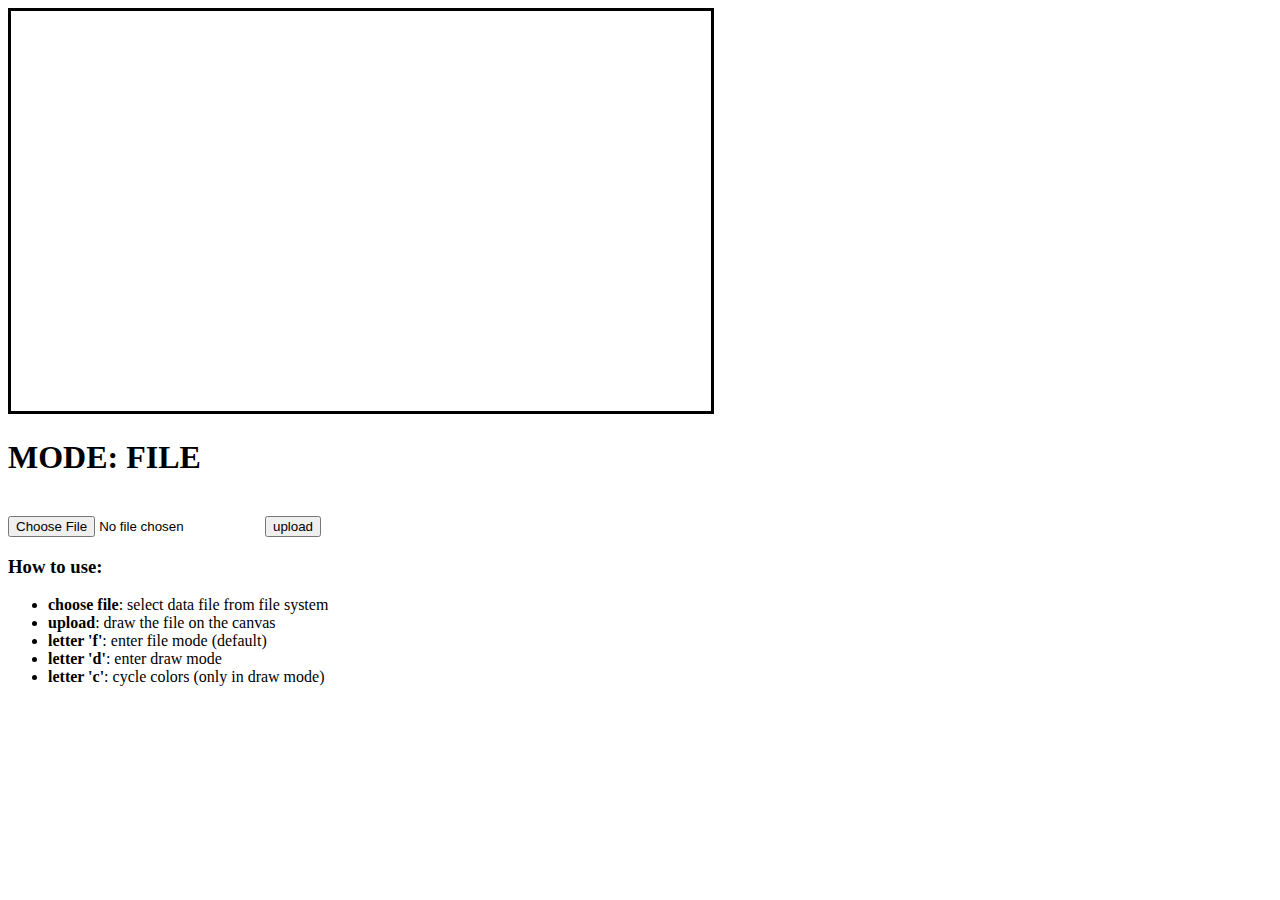
<file: 1_proj/index.html>
<!DOCTYPE html>
<html lang="en">

<head>
	<meta charset="utf-8" />
	<title>Graphics HW 1</title>

	<script id="vshader" type="x-shader/x-vertex">
	attribute vec4 vPosition;
	attribute vec4 vColor;
	varying vec4 fColor;
	uniform mat4 projectionMatrix;

	void main() {
		gl_Position = projectionMatrix * vPosition;	// Point position
		// gl_Position = vPosition;	// Point position
  		gl_PointSize = 10.0;		// Point size
		fColor = vColor;			// Pass point color to fragment shader
  	}
	</script>

	<script id="fshader" type="x-shader/x-fragment">
	precision mediump float;
	varying vec4 fColor;

	void main() 
	{
		gl_FragColor = fColor;	// Point color
  	}
	</script>

	<script src="lib/webgl-utils.js"></script>
	<script src="lib/initShaders.js"></script>
	<script src="lib/MV.js"></script>

	<script src="load.js"></script>

</head>

<body onload="main()">

	<canvas id="webgl" width="700" height="400" style="border-style: solid;">
		Please use a browser that supports the "canvas" tag.
	</canvas>
	<br/>
	<h1>MODE: <div style="display:inline" id="mode">FILE</div></h1>
	<br/>
	<input id="file" type="file"/>
	<button id="upload" type="button" onclick="load_file()">upload</button>
	<h3>How to use: </h3>
	<ul>
		<li><b>choose file</b>: select data file from file system</li>
		<li><b>upload</b>: draw the file on the canvas</li>
		<li><b>letter 'f'</b>: enter file mode (default)</li>
		<li><b>letter 'd'</b>: enter draw mode</li>
		<li><b>letter 'c'</b>: cycle colors (only in draw mode)</li>
	</ul>
</body>

</html>
</file>
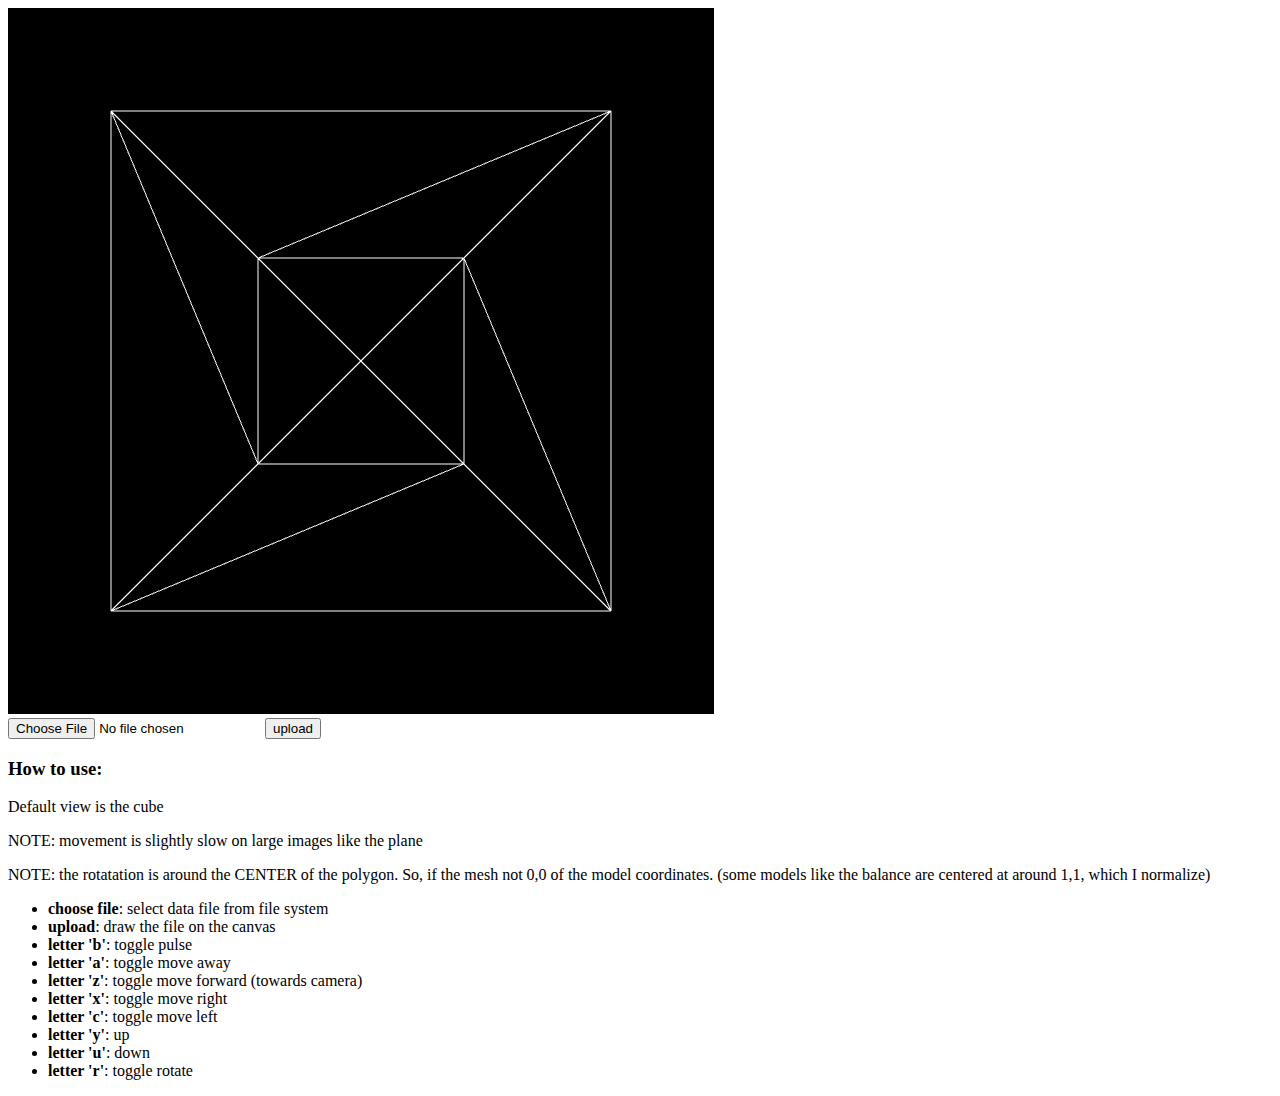
<file: 2_proj/index.html>
<!DOCTYPE html>
<html lang="en">

<head>
	<meta charset="utf-8" />
	<title>Graphics HW 2</title>

	<script id="vshader" type="x-shader/x-vertex">
	attribute vec4 vPosition;
	uniform mat4 projectionMatrix; 
	uniform mat4 modelMatrix; 
	attribute vec4 vColor;
	varying vec4 fColor;
	uniform mat4 pulseMatrix; 

	void main() {
		gl_Position = projectionMatrix *  modelMatrix * pulseMatrix * vPosition;	// Point position
		// gl_Position = vPosition;	// Point position
  		gl_PointSize = 10.0;		// Point size
		fColor = vColor;			// Pass point color to fragment shader
  	}
	</script>

	<script id="fshader" type="x-shader/x-fragment">
	precision mediump float;
	varying vec4 fColor;

	void main() 
	{
		gl_FragColor = fColor;	// Point color
  	}
	</script>

	<script src="lib/webgl-utils.js"></script>
	<script src="lib/initShaders.js"></script>
	<script src="lib/MV.js"></script>

	<script src="load.js"></script>

</head>

<body onload="main()">

	<canvas id="webgl" width="700" height="700" style="border-style: solid;">
		Please use a browser that supports the "canvas" tag.
	</canvas>
	<br/>
	<input id="file" type="file"/>
	<button id="upload" type="button" onclick="load_file()">upload</button>
	<br/>
	<h3>How to use: </h3>
	<p>Default view is the cube</p>
	<p>NOTE: movement is slightly slow on large images like the plane</p>
	<p>NOTE: the rotatation is around the CENTER of the polygon. So, if the mesh 
		not 0,0 of the model coordinates. (some models like the balance are centered at around 1,1, which I normalize)
	</p>
	<ul>
		<li><b>choose file</b>: select data file from file system</li>
		<li><b>upload</b>: draw the file on the canvas</li>
		<li><b>letter 'b'</b>: toggle pulse</li>
		<li><b>letter 'a'</b>: toggle move away</li>
		<li><b>letter 'z'</b>: toggle move forward (towards camera)</li>
		<li><b>letter 'x'</b>: toggle move right</li>
		<li><b>letter 'c'</b>: toggle move left</li>
		<li><b>letter 'y'</b>: up</li>
		<li><b>letter 'u'</b>: down</li>
		<li><b>letter 'r'</b>: toggle rotate</li>
	</ul>
</html>
</file>
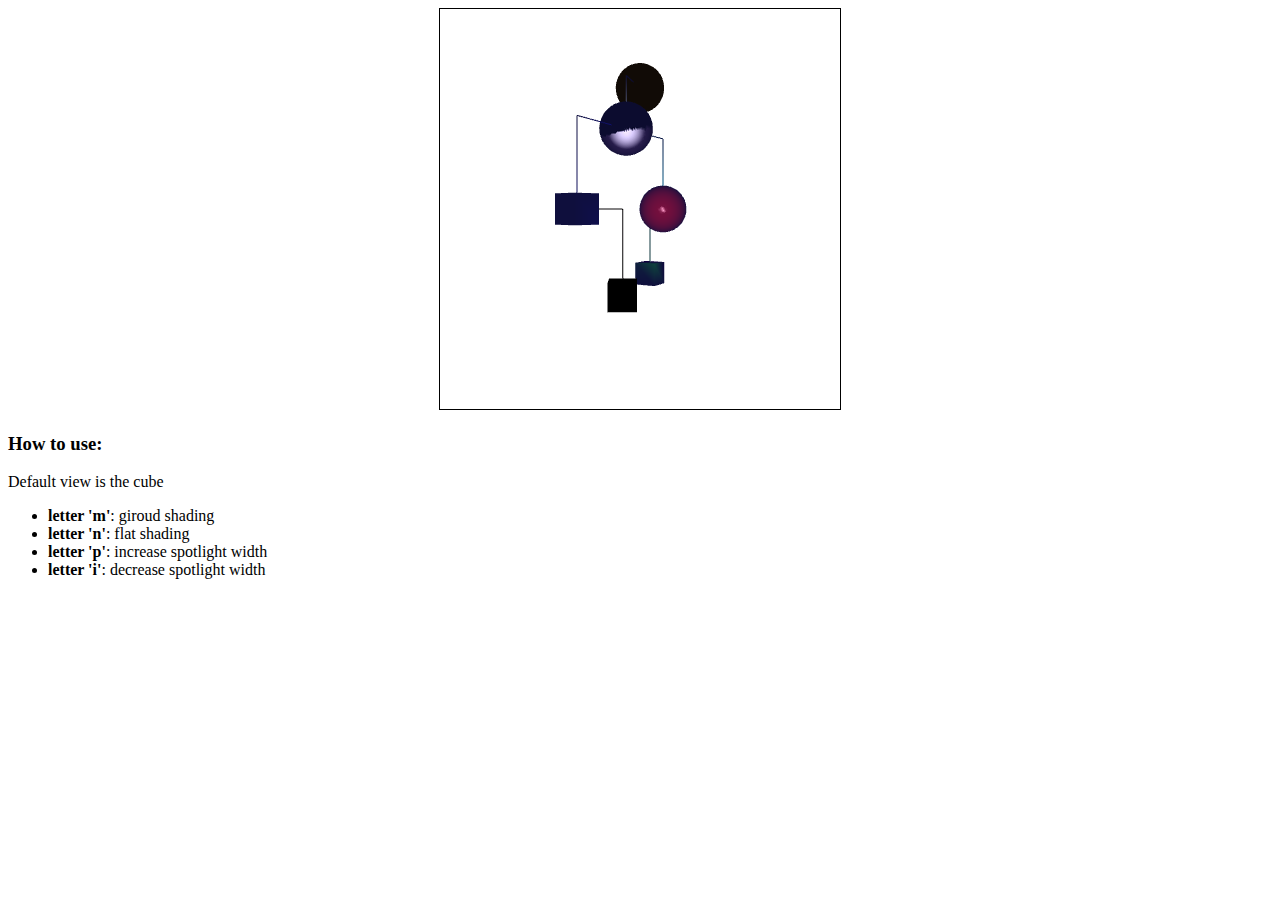
<file: 3_Project/index.html>
<!DOCTYPE html>
<html lang="en">
  <head>
    <meta charset="utf-8" />
    <title>Meshes</title>
 
	<script id="vshader" type="x-shader/x-vertex">
	attribute vec4 vPosition;
	uniform mat4 projectionMatrix;
	uniform mat4 modelMatrix;
	attribute vec4 vColor;
	uniform float cutoff; 
	varying vec4 fColor;

	// lighting
	attribute vec4 vNormal;
	uniform vec4 ambientProduct, diffuseProduct, specularProduct;
	uniform vec4 lightPosition;
	uniform float shininess;

	void main() {
		vec3 pos = (modelMatrix * vPosition).xyz;	// Point position

		vec3 L; 
		L = normalize (lightPosition.xyz - pos ); 

		vec3 E = normalize(-pos); 

		vec3 N = normalize (modelMatrix * vNormal).xyz; 

		vec3 H = (2.0 * dot(L, N ) * N) - L; 

		vec4 ambient = ambientProduct; 

		float Kd = dot(L, N); 
		float Ks = pow( max(dot(E, H), 0.0), shininess );
		vec4 specular = vec4(0,0,0,0); 
		vec4 diffuse = vec4(0,0,0,0); 

		vec3 lightDir = normalize(vec3(0, .1, -1)); 

		if(dot(L, -lightDir) > cutoff) 
		{
			diffuse = Kd * diffuseProduct; 
			specular = Ks * specularProduct; 
		}

		gl_Position = projectionMatrix * modelMatrix * vPosition; 
		fColor = ambient + diffuse + specular; 
		fColor.a = 1.0; 
  	}
	</script>
	
	<script id="fshader" type="x-shader/x-fragment">
	precision mediump float;
	varying vec4 fColor;

	void main() 
	{
		gl_FragColor = fColor;	// Point color
  	}
	</script>
		
    <script src="lib/webgl-utils.js"></script>
    <script src="lib/initShaders.js"></script>
    <script src="lib/MV.js"></script>
    
    <script src="draw.js"></script>

  </head>
 
  <body onload="main()">
  
  	<div style="text-align: center">
	  
	    <canvas id="webgl" width="400" height="400" style="border: 1px solid black;">
	    	Please use a browser that supports the "canvas" tag.
	    </canvas>
	
	</div>

	<h3>How to use: </h3>
	<p>Default view is the cube</p>
	<ul>
		<li><b>letter 'm'</b>: giroud shading</li>
		<li><b>letter 'n'</b>: flat shading</li>
		<li><b>letter 'p'</b>: increase spotlight width</li>
		<li><b>letter 'i'</b>: decrease spotlight width</li>
	</ul>
  </body>
</html>
</file>
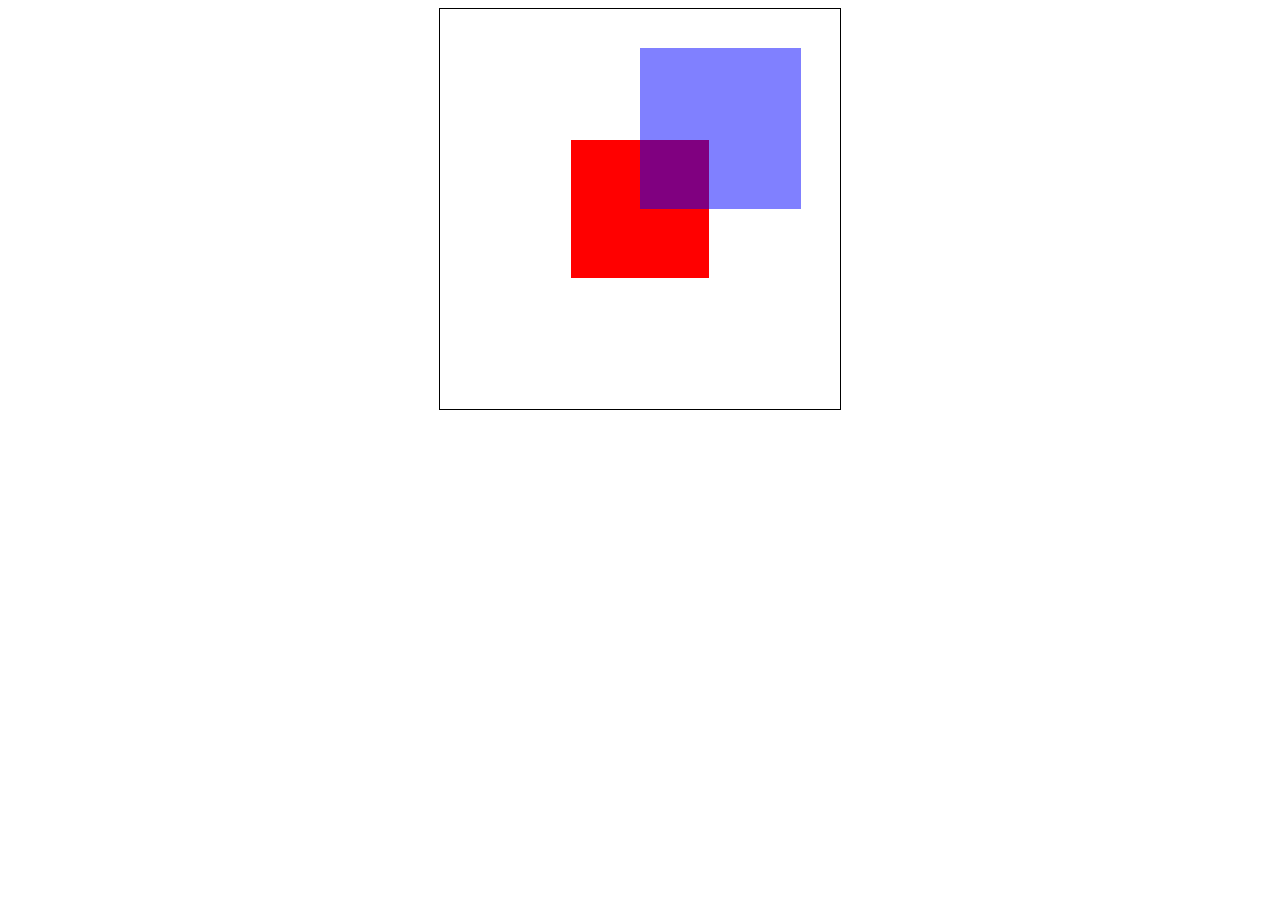
<file: examples/BlendingCulling/index.html>
<!DOCTYPE html>
<html lang="en">
  <head>
    <meta charset="utf-8" />
    <title>Meshes</title>
 
	<script id="vshader" type="x-shader/x-vertex">
	attribute vec4 vPosition;
	uniform mat4 projectionMatrix;
	uniform mat4 modelMatrix;
	attribute vec4 vColor;
	varying vec4 fColor;

	void main() {
		gl_Position = projectionMatrix * modelMatrix * vPosition;	// Point position
  		gl_PointSize = 10.0;		// Point size
  		fColor = vColor;
  	}
	</script>
	
	<script id="fshader" type="x-shader/x-fragment">
	precision mediump float;
	varying vec4 fColor;

	void main() 
	{
		gl_FragColor = fColor;	// Point color
  	}
	</script>
		
    <script src="lib/webgl-utils.js"></script>
    <script src="lib/initShaders.js"></script>
    <script src="lib/MV.js"></script>
    
    <script src="example.js"></script>

  </head>
 
  <body onload="main()">
  
  	<div style="text-align: center">
	  
	    <canvas id="webgl" width="400" height="400" style="border: 1px solid black;">
	    	Please use a browser that supports the "canvas" tag.
	    </canvas>
	
	</div>

  </body>
</html>
</file>
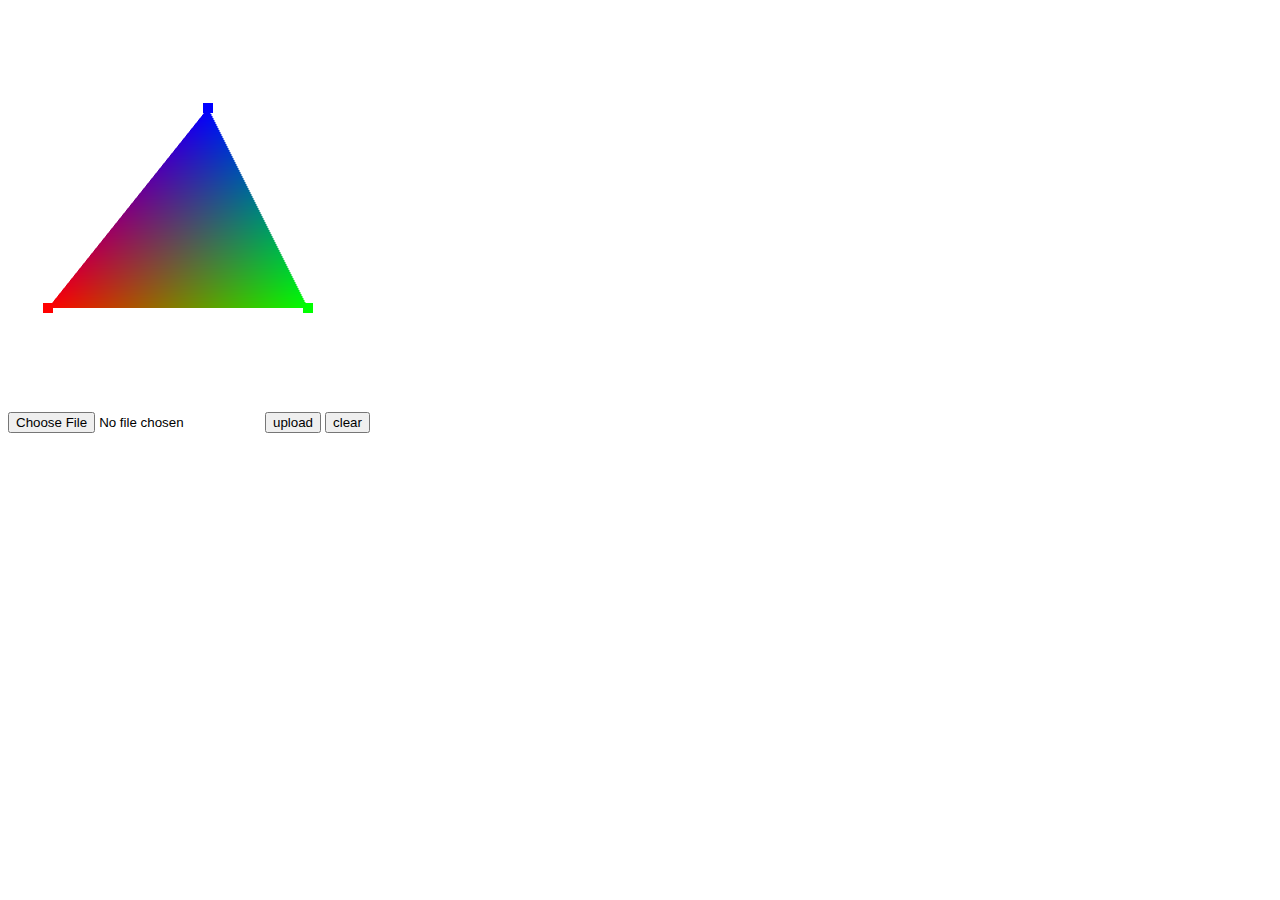
<file: 1_proj/example.html>
<!DOCTYPE html>
<html lang="en">

<head>
	<meta charset="utf-8" />
	<title>WebGL Example File</title>

	<script id="vshader" type="x-shader/x-vertex">
	attribute vec4 vPosition;
	attribute vec4 vColor;
	varying vec4 fColor;

	void main() {
		gl_Position = vPosition;	// Point position
  		gl_PointSize = 10.0;		// Point size
		fColor = vColor;			// Pass point color to fragment shader
  	}
	</script>

	<script id="fshader" type="x-shader/x-fragment">
	precision mediump float;
	varying vec4 fColor;

	void main() 
	{
		gl_FragColor = fColor;	// Point color
  	}
	</script>

	<script src="lib/webgl-utils.js"></script>
	<script src="lib/initShaders.js"></script>
	<script src="lib/MV.js"></script>

	<script src="example.js"></script>

</head>

<body onload="main()">

	<canvas id="webgl" width="400" height="400">
		Please use a browser that supports the "canvas" tag.
	</canvas>
	<br/>
	<input id="file" type="file"/>
	<button type="button" onclick="load_file()">upload</button>
	<button type="button" onclick="clear_canvas()">clear</button>
</body>

</html>
</file>
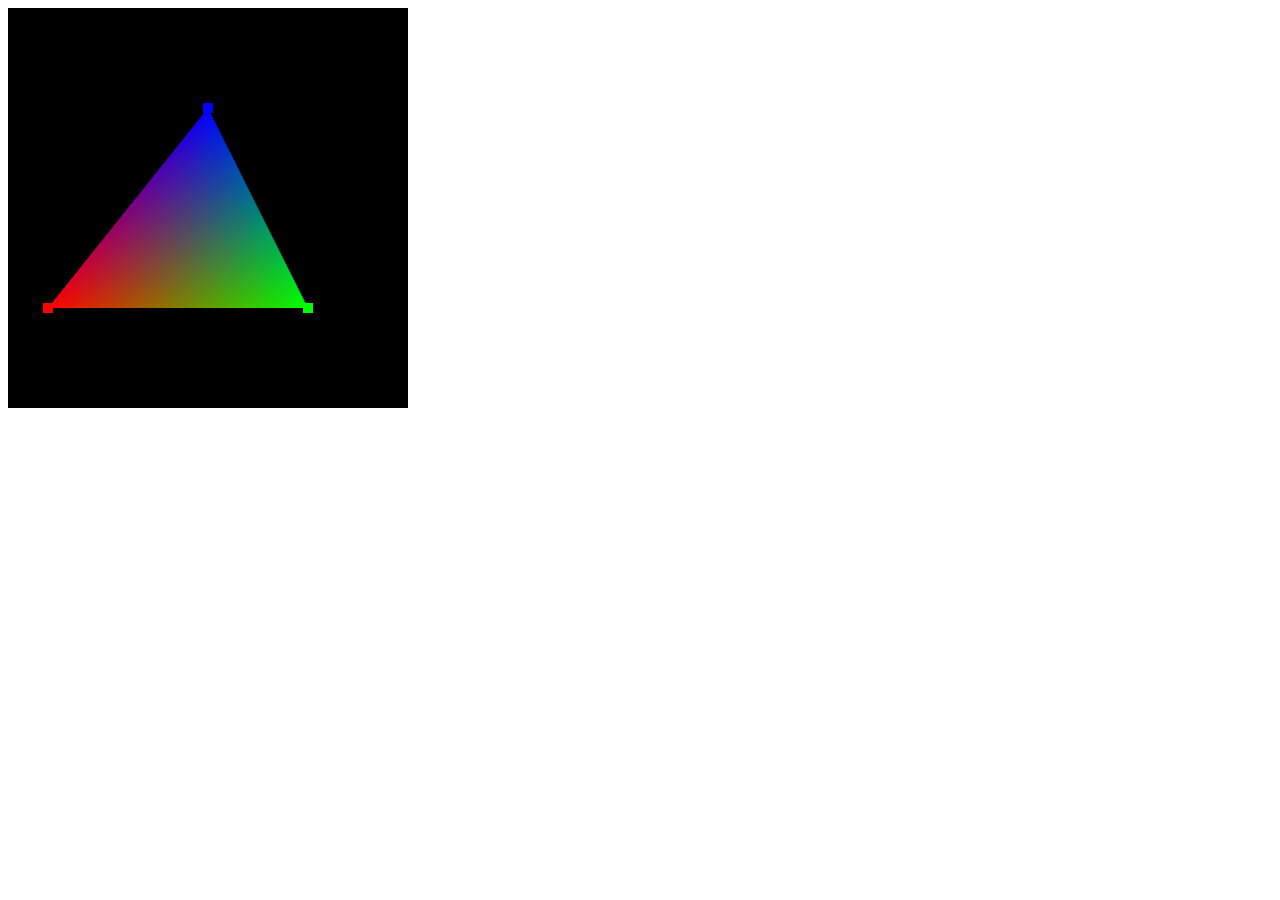
<file: examples/CS4731_Example_Day02/example.html>
<!DOCTYPE html>
<html lang="en">

<head>
	<meta charset="utf-8" />
	<title>WebGL Example File</title>

	<script id="vshader" type="x-shader/x-vertex">
	attribute vec4 vPosition;
	attribute vec4 vColor;
	varying vec4 fColor;

	void main() {
		gl_Position = vPosition;	// Point position
  		gl_PointSize = 10.0;		// Point size
		fColor = vColor;			// Pass point color to fragment shader
  	}
	</script>

	<script id="fshader" type="x-shader/x-fragment">
	precision mediump float;
	varying vec4 fColor;

	void main() 
	{
		gl_FragColor = fColor;	// Point color
  	}
	</script>

	<script src="lib/webgl-utils.js"></script>
	<script src="lib/initShaders.js"></script>
	<script src="lib/MV.js"></script>

	<script src="example.js"></script>

</head>

<body onload="main()">

	<canvas id="webgl" width="400" height="400">
		Please use a browser that supports the "canvas" tag.
	</canvas>

</body>

</html>
</file>
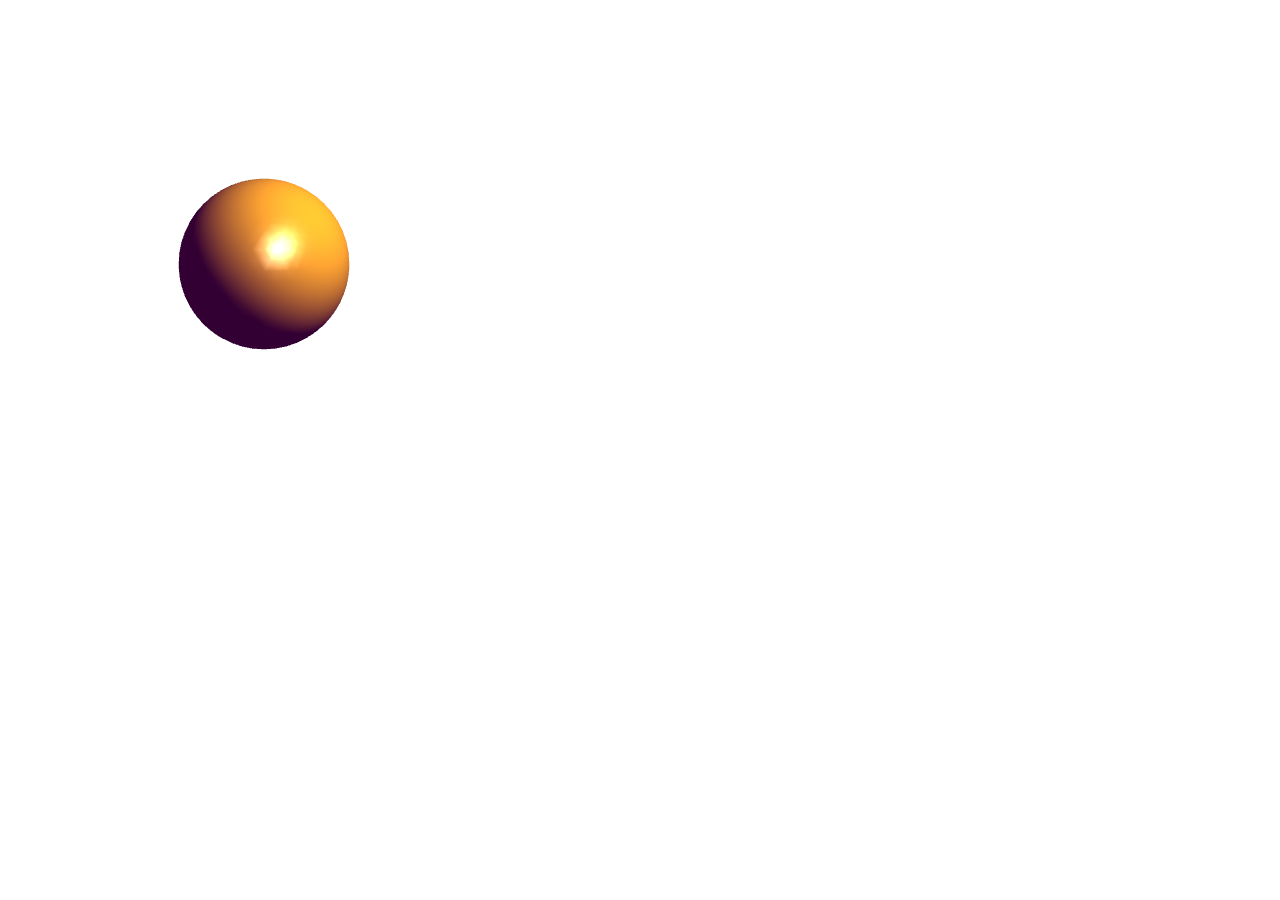
<file: examples/CS4731_ReflectionAndRefractionExampleStarter/reflectingSphere.html>
<!DOCTYPE html>
<html>

<script id="vertex-shader" type="x-shader/x-vertex">

// assume both position and normal are in homogeneous form

attribute vec4 vPosition;
attribute vec3 vNormal;

varying vec4 fColor;

varying vec3 R;


uniform vec4 ambientProduct, diffuseProduct, specularProduct;
uniform mat4 modelViewMatrix;
uniform mat4 projectionMatrix;
uniform vec4 lightPosition;
uniform float shininess;
uniform mat3 normalMatrix;


void
main()
{
    
    // pos is vertex position in eye coordinates
    
    vec3 pos = (modelViewMatrix * vPosition).xyz;
    
    // vector from vertex position to light source
    
    vec3 L;
    
    // check for directional light
    
    if(lightPosition.w == 0.0) L = normalize(lightPosition.xyz);
    else L = normalize( lightPosition.xyz - pos );

    // Because the eye point the is at the orgin
    // the vector from the vertex position to the eye is
    	
    vec3 E = -normalize( pos );
    
    // halfway vector
    
    vec3 H = normalize( L + E );

    // Transform vertex normal into eye coordinates
    
    vec3 N = normalize( normalMatrix*vNormal.xyz);

    // Compute terms in the illumination equation
    vec4 ambient = ambientProduct;

    float Kd = max( dot(L, N), 0.0 );
    vec4  diffuse = Kd*diffuseProduct;

    float Ks = pow( max(dot(N, H), 0.0), shininess );
    vec4  specular = Ks * specularProduct;
    
    if( dot(L, N) < 0.0 ) {
	specular = vec4(0.0, 0.0, 0.0, 1.0);
    } 

    gl_Position = projectionMatrix * modelViewMatrix * vPosition;
    
    fColor = ambient + diffuse +specular;

    fColor.a = 1.0;
}
</script>

<script id="fragment-shader" type="x-shader/x-fragment">

precision mediump float;

varying vec4 fColor;
uniform samplerCube texMap;
varying vec3 R;

void
main()
{
    gl_FragColor = fColor;

}
</script>


<script type="text/javascript" src="lib/webgl-utils.js"></script>
<script type="text/javascript" src="lib/initShaders.js"></script>

<script type="text/javascript" src="lib/MV.js"></script>
<script type="text/javascript" src="reflectingSphere.js"></script>

<body>
<canvas id="gl-canvas" width="512" height="512">
Oops ... your browser doesn't support the HTML5 canvas element
</canvas>
</body>
</html>
</file>
